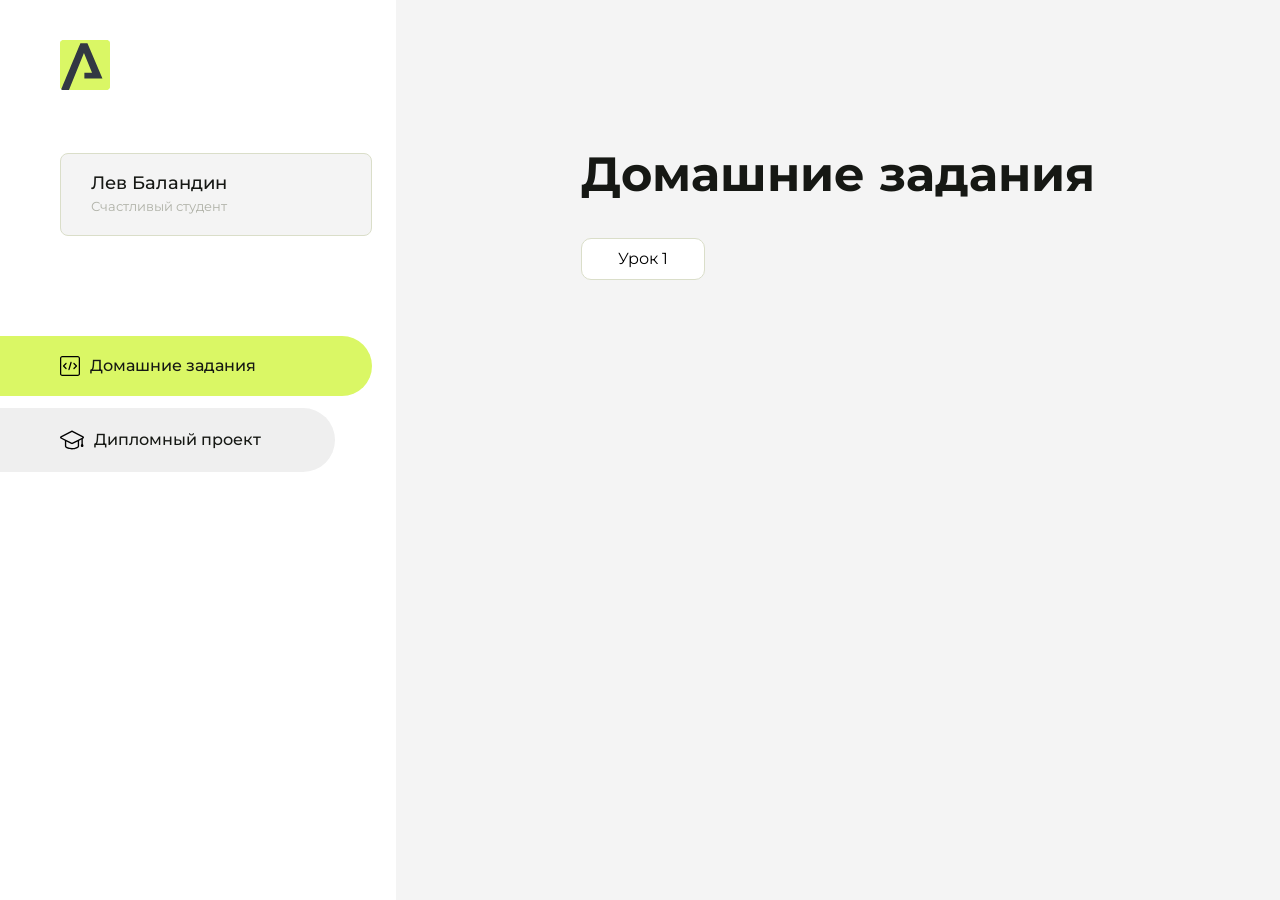
<file: index.html>
<!DOCTYPE html>
<html lang="en">
<head>
    <meta charset="UTF-8">
    <meta name="viewport" content="width=device-width, initial-scale=1.0">
    <title>Домашняя работа</title>
    <link rel="shortcut icon" href="src/logo.ico" type="image/x-icon">
    <link rel="preconnect" href="https://fonts.googleapis.com">
    <link rel="preconnect" href="https://fonts.gstatic.com" crossorigin>
    <link href="https://fonts.googleapis.com/css2?family=Montserrat:wght@400;500;700&family=Rubik:wght@500&display=swap"
          rel="stylesheet">
    <link rel="stylesheet" href="src/style.css">
</head>
<body id="body">
<div class="overlay" id="overlay"></div>
<div class="layout">
    <div class="burger" id="burger">
        <svg viewBox="0 0 24 24" fill="none" xmlns="http://www.w3.org/2000/svg">
            <g id="SVGRepo_bgCarrier" stroke-width="0"></g>
            <g id="SVGRepo_tracerCarrier" stroke-linecap="round" stroke-linejoin="round"></g>
            <g id="SVGRepo_iconCarrier">
                <path d="M4 18L20 18" stroke="#DAF765" stroke-width="2" stroke-linecap="round"></path>
                <path d="M4 12L20 12" stroke="#DAF765" stroke-width="2" stroke-linecap="round"></path>
                <path d="M4 6L20 6" stroke="#DAF765" stroke-width="2" stroke-linecap="round"></path>
            </g>
        </svg>
    </div>
    <aside class="sidebar" id="sidebar">
        <div class="sidebar__inner">
            <div class="logo">
                <svg width="50" height="50" viewBox="0 0 50 50" fill="none" xmlns="http://www.w3.org/2000/svg">
                    <g clip-path="url(#clip0_513_74730)">
                        <path d="M46.17 -0.257004H3.83C1.57281 -0.257004 -0.257 1.57281 -0.257 3.83V46.17C-0.257 48.4272 1.57281 50.257 3.83 50.257H46.17C48.4272 50.257 50.257 48.4272 50.257 46.17V3.83C50.257 1.57281 48.4272 -0.257004 46.17 -0.257004Z"
                              fill="#DAF765"/>
                        <path d="M24.375 38.4H42.461L27.441 3.1585H20.4355C20.4355 3.1585 6.7895 35.881 1.1945 49.294C2.015 50.0275 3.0945 50.257 3.6945 50.257H8.8445L23.954 13.07L32.0465 32.8285H24.375V38.4Z"
                              fill="#323843"/>
                    </g>
                    <defs>
                        <clipPath id="clip0_513_74730">
                            <rect width="50" height="50" fill="white"/>
                        </clipPath>
                    </defs>
                </svg>
            </div>
            <div class="sidebar__user">
                <div class="sidebar__name">Лев Баландин</div>
                <div class="sidebar__text">Счастливый студент</div>
            </div>
            <div class="sidebar__tabs">
                <div class="sidebar__item">
                    <button class="sidebar__button active" id="tasks">
                        <svg xmlns="http://www.w3.org/2000/svg" width="20" height="20" viewBox="0 0 20 20" fill="none">
                            <g clip-path="url(#clip0_704_74543)">
                                <path d="M17.7083 20H2.29167C1.0275 20 0 18.9725 0 17.7083V2.29167C0 1.0275 1.0275 0 2.29167 0H17.7083C18.9725 0 20 1.0275 20 2.29167V17.7083C20 18.9725 18.9725 20 17.7083 20ZM2.29167 1.25C1.7175 1.25 1.25 1.7175 1.25 2.29167V17.7083C1.25 18.2825 1.7175 18.75 2.29167 18.75H17.7083C18.2825 18.75 18.75 18.2825 18.75 17.7083V2.29167C18.75 1.7175 18.2825 1.25 17.7083 1.25H2.29167Z"
                                      fill="black"/>
                                <path d="M6.04167 13.125C5.88167 13.125 5.72167 13.0642 5.6 12.9417L3.1 10.4417C2.85583 10.1975 2.85583 9.80167 3.1 9.5575L5.6 7.0575C5.84417 6.81333 6.24 6.81333 6.48417 7.0575C6.72833 7.30167 6.72833 7.6975 6.48417 7.94167L4.42583 10L6.48417 12.0583C6.72833 12.3025 6.72833 12.6983 6.48417 12.9425C6.36167 13.0642 6.20167 13.125 6.04167 13.125Z"
                                      fill="black"/>
                                <path d="M8.95833 14.1667C8.9 14.1667 8.84 14.1583 8.78167 14.1417C8.45083 14.0442 8.26083 13.6967 8.35833 13.3658L10.4417 6.28251C10.5392 5.95084 10.8892 5.76417 11.2175 5.85917C11.5483 5.95667 11.7383 6.30417 11.6408 6.63501L9.5575 13.7183C9.47833 13.9908 9.22833 14.1667 8.95833 14.1667Z"
                                      fill="black"/>
                                <path d="M13.9583 13.125C13.7983 13.125 13.6383 13.0642 13.5167 12.9417C13.2725 12.6975 13.2725 12.3017 13.5167 12.0575L15.575 9.99916L13.5167 7.94083C13.2725 7.69666 13.2725 7.30083 13.5167 7.05666C13.7608 6.81249 14.1567 6.81249 14.4008 7.05666L16.9008 9.55666C17.145 9.80083 17.145 10.1967 16.9008 10.4408L14.4008 12.9408C14.2783 13.0642 14.1183 13.125 13.9583 13.125Z"
                                      fill="black"/>
                            </g>
                            <defs>
                                <clipPath id="clip0_704_74543">
                                    <rect width="20" height="20" fill="white"/>
                                </clipPath>
                            </defs>
                        </svg>
                        <span>Домашние задания</span></button>
                </div>
                <div class="sidebar__item">
                    <button class="sidebar__button" id="diplom">
                        <svg xmlns="http://www.w3.org/2000/svg" width="24" height="24" viewBox="0 0 24 24" fill="none">
                            <g clip-path="url(#clip0_704_74553)">
                                <path d="M23.2628 10.5971C23.7176 10.365 24 9.90375 24 9.39337C24 8.883 23.7176 8.42175 23.2628 8.18962L12.6135 2.75362C12.2291 2.55824 11.7705 2.55787 11.3854 2.75399L0.736875 8.19C0.282375 8.42175 0 8.883 0 9.39337C0 9.90375 0.282375 10.365 0.736875 10.5971L4.89038 12.7177V18.2074C4.89038 19.8154 8.412 21.393 12 21.393C15.5884 21.393 19.1096 19.815 19.1096 18.2074V12.7174L21.4609 11.517V15.8017L20.901 17.2305C20.7409 17.6389 20.7934 18.0994 21.0405 18.4616C21.2876 18.8246 21.6979 19.041 22.1366 19.041C22.5754 19.041 22.9852 18.8246 23.2324 18.462C23.4795 18.099 23.532 17.6385 23.3719 17.2301L22.8124 15.8021V10.827L23.2628 10.5971ZM17.7623 18.1721C17.6198 18.6375 15.3491 20.0419 12 20.0419C8.65088 20.0419 6.38025 18.6375 6.2415 18.2074V12.3037L6.23887 12.3019C6.23812 12.057 6.1065 11.8207 5.87325 11.7019L1.3515 9.39337L12 3.95737L22.6489 9.39337L12 14.8294L5.87325 11.7019C5.54063 11.5331 4.6695 11.6674 4.5 12C4.33012 12.3322 4.55813 12.5479 4.89038 12.7177L11.3857 16.0331C11.5781 16.1314 11.7889 16.1805 12 16.1805C12.2107 16.1805 12.4222 16.1314 12.6146 16.0331L17.7593 13.407L17.7623 18.1721Z"
                                      fill="black"/>
                            </g>
                            <defs>
                                <clipPath id="clip0_704_74553">
                                    <rect width="24" height="24" fill="white"/>
                                </clipPath>
                            </defs>
                        </svg>
                        <span>Дипломный проект</span></button>
                </div>
            </div>
        </div>

    </aside>
    <div class="content">
        <div class="container">
            <div class="content__block" id="tasksBlock">
                <div class="content__title">Домашние задания</div>
                <ul class="content__list">
                    <li class="content__list-item">
                        <a href="lesson1/index.html">Урок 1</a>
                    </li>
                </ul>
            </div>
            <div class="content__block hidden" id="diplomBlock">
                <div class="content__title">Дипломный проект</div>
                <div class="content__list-diplom">
                    <a href="ПАПКА-С-НОМЕРОМ-УРОКА">Ссылка на ДЗ</a>
                </div>
                <div class="content__decor">
                    <div class="content__decor-text">Давай проверим, чему ты научился!</div>
                    <div class="content__decor-img">
                        <img src="src/decor.png" alt="decor">
                    </div>
                </div>
            </div>
        </div>
    </div>
</div>
<script src="src/index.js"></script>
</body>
</html>
</file>
<file: src/style.css>
*{padding: 0;margin: 0;border: 0;}
*,*:before,*:after{-webkit-box-sizing: border-box;box-sizing: border-box;}
:focus,:active{outline: none;}
a:focus,a:active{outline: none;}
nav,footer,header,aside{display: block;}
html,body{
    height:100%;width:100%;
    font-size:100%;line-height:1;-ms-text-size-adjust:100%;-moz-text-size-adjust:100%;-webkit-text-size-adjust:100%;}
input,button,textarea{font-family:inherit;}
input::-ms-clear{display: none;}
button{cursor: pointer;}
button::-moz-focus-inner{padding:0;border:0;}
a,a:visited{text-decoration: none;}
a:hover{text-decoration: none;}
ul li{list-style: none;}
img{vertical-align: top;}
h1,h2,h3,h4,h5,h6{font-size:inherit;font-weight: inherit;}
a{color:inherit;}



body {
    font-family: "Montserrat",SansSerif;
    color: black;
}

body.overflow {
    overflow: hidden;
}



.layout {
    display: -webkit-box;
    display: -ms-flexbox;
    display: flex;
    min-height: 100vh;
}

.sidebar {
    padding: 40px 24px 40px 0;
    -ms-flex-negative: 0;
    flex-shrink: 0;
    background-color: white;
}



.content {
    -webkit-box-flex: 1;
    -ms-flex-positive: 1;
    flex-grow: 1;
    background-color: #F4F4F4;
}

.container {
    display: -webkit-box;
    display: -ms-flexbox;
    display: flex;
    -webkit-box-orient: vertical;
    -webkit-box-direction: normal;
    -ms-flex-direction: column;
    flex-direction: column;
    -webkit-box-pack: center;
    -ms-flex-pack: center;
    justify-content: center;
    -webkit-box-align: center;
    -ms-flex-align: center;
    align-items: center;
    padding: 150px 60px 80px 60px;
}


.logo {
    margin-left: 60px;
    margin-bottom: 60px;
}

.sidebar__user {
    background-color: #F4F4F4;
    padding: 20px 30px;
    margin-left: 60px;
    margin-bottom: 100px;
    border-radius: 8px;
    border: 1px solid #DADEC9;
}

.sidebar__name {
    color:#161814;
    font-size: 18px;
    font-weight: 500;
    margin-bottom: 6px;
}

.sidebar__text {
    color: #AFB1A7;
    font-size: 13px;
    font-weight: 400;
    line-height: 130%; /* 16.9px */
}

.sidebar__item {
    width: 372px;
}

.sidebar__button {
    display: -webkit-box;
    display: -ms-flexbox;
    display: flex;
    -webkit-box-align: center;
    -ms-flex-align: center;
    align-items: center;
    gap: 10px;
    padding: 20px 60px;
    margin-bottom: 12px;
    border-radius: 0px 100px 100px 0px;
    -webkit-transition: all .5s;
    -o-transition: all .5s;
    transition: all .5s;
    cursor: pointer;
    width: 90%;
    color:#161814;
    font-size: 16px;
    font-weight: 500;
}

.sidebar__button.active , .sidebar__button:hover {
    width: 100%;
    background-color: #DAF765;
}


.content__title {
    color: #161814;
    font-size: 48px;
    font-weight: 700;
    margin-bottom: 40px;
}

.content__list {
    display: -webkit-box;
    display: -ms-flexbox;
    display: flex;
    -webkit-box-align: center;
    -ms-flex-align: center;
    align-items: center;
    -ms-flex-wrap: wrap;
    flex-wrap: wrap;
    gap: 20px;
}



.content__list-item  {
    cursor: pointer;
    padding: 12px 18px;
    background-color: #fff;
    border-radius: 10px;
    border: 1px solid #DADEC9;
    -webkit-transition: all .3s;
    -o-transition: all .3s;
    transition: all .3s;
}

.content__list-item:hover,.content__list-diplom:hover {
    background-color: #AFB1A7;
}

li a {
    padding: 12px 18px;

}


.content__list-diplom {
    -webkit-transition: all .3s;
    -o-transition: all .3s;
    transition: all .3s;
    display: inline-block;
    padding: 12px 18px;
    background-color: #fff;
    border-radius: 10px;
    border: 1px solid #DADEC9;
}

.content__decor {
    display: -webkit-box;
    display: -ms-flexbox;
    display: flex;
    -webkit-box-align: center;
    -ms-flex-align: center;
    align-items: center;
}

.content__decor-text {
    color:#BEDD44;
    font-size: 36px;
    font-weight: 700;
    line-height: 110%; /* 39.6px */
}

.content__block {
    max-width: 1200px;
}

.content__block.hidden {
    display: none;
}

.content__decor-img img{
    width: 100%;
}

.burger {
    display: none;
    padding: 5px;
    position: fixed;
    top: 3%;
    right: 7%;
    width: 40px;
    height: 40px;
    background-color: #161814;
    border-radius: 50%;
    z-index: 10;
    border: 1px solid #DAF765;
}

@media (max-width: 768px) {
    .burger {
        display: block;
    }

    .sidebar {
        -webkit-transition: all .3s;
        -o-transition: all .3s;
        transition: all .3s;
        -webkit-transform: translateX(-100%);
        -ms-transform: translateX(-100%);
        transform: translateX(-100%);
        position: fixed;
        top: 0;
        left: 0;
        bottom: 0;
        z-index: 5;
    }

    .sidebar.show {
        -webkit-transform: translateX(0%);
        -ms-transform: translateX(0%);
        transform: translateX(0%);
    }

    .overlay {
        opacity: 0;
        pointer-events: none;
        -webkit-transition: all .3s;
        -o-transition: all .3s;
        transition: all .3s;
        position: absolute;
        top: 0;
        right: 0;
        left: 0;
        bottom: 0;
        z-index: 3;
        background-color: #000000e0;
    }

    .overlay.show {
        opacity: 1;
        pointer-events: all;
    }

    .container {
        padding: 40px 20px;
        min-height: 100%;
    }

    .content__decor {
        margin-top: 20px;
        -webkit-box-orient: vertical;
        -webkit-box-direction: normal;
        -ms-flex-direction: column;
        flex-direction: column;
    }
}

@media (max-width: 400px) {
    .sidebar__user {
        margin-left: 0;
    }
}
</file>
